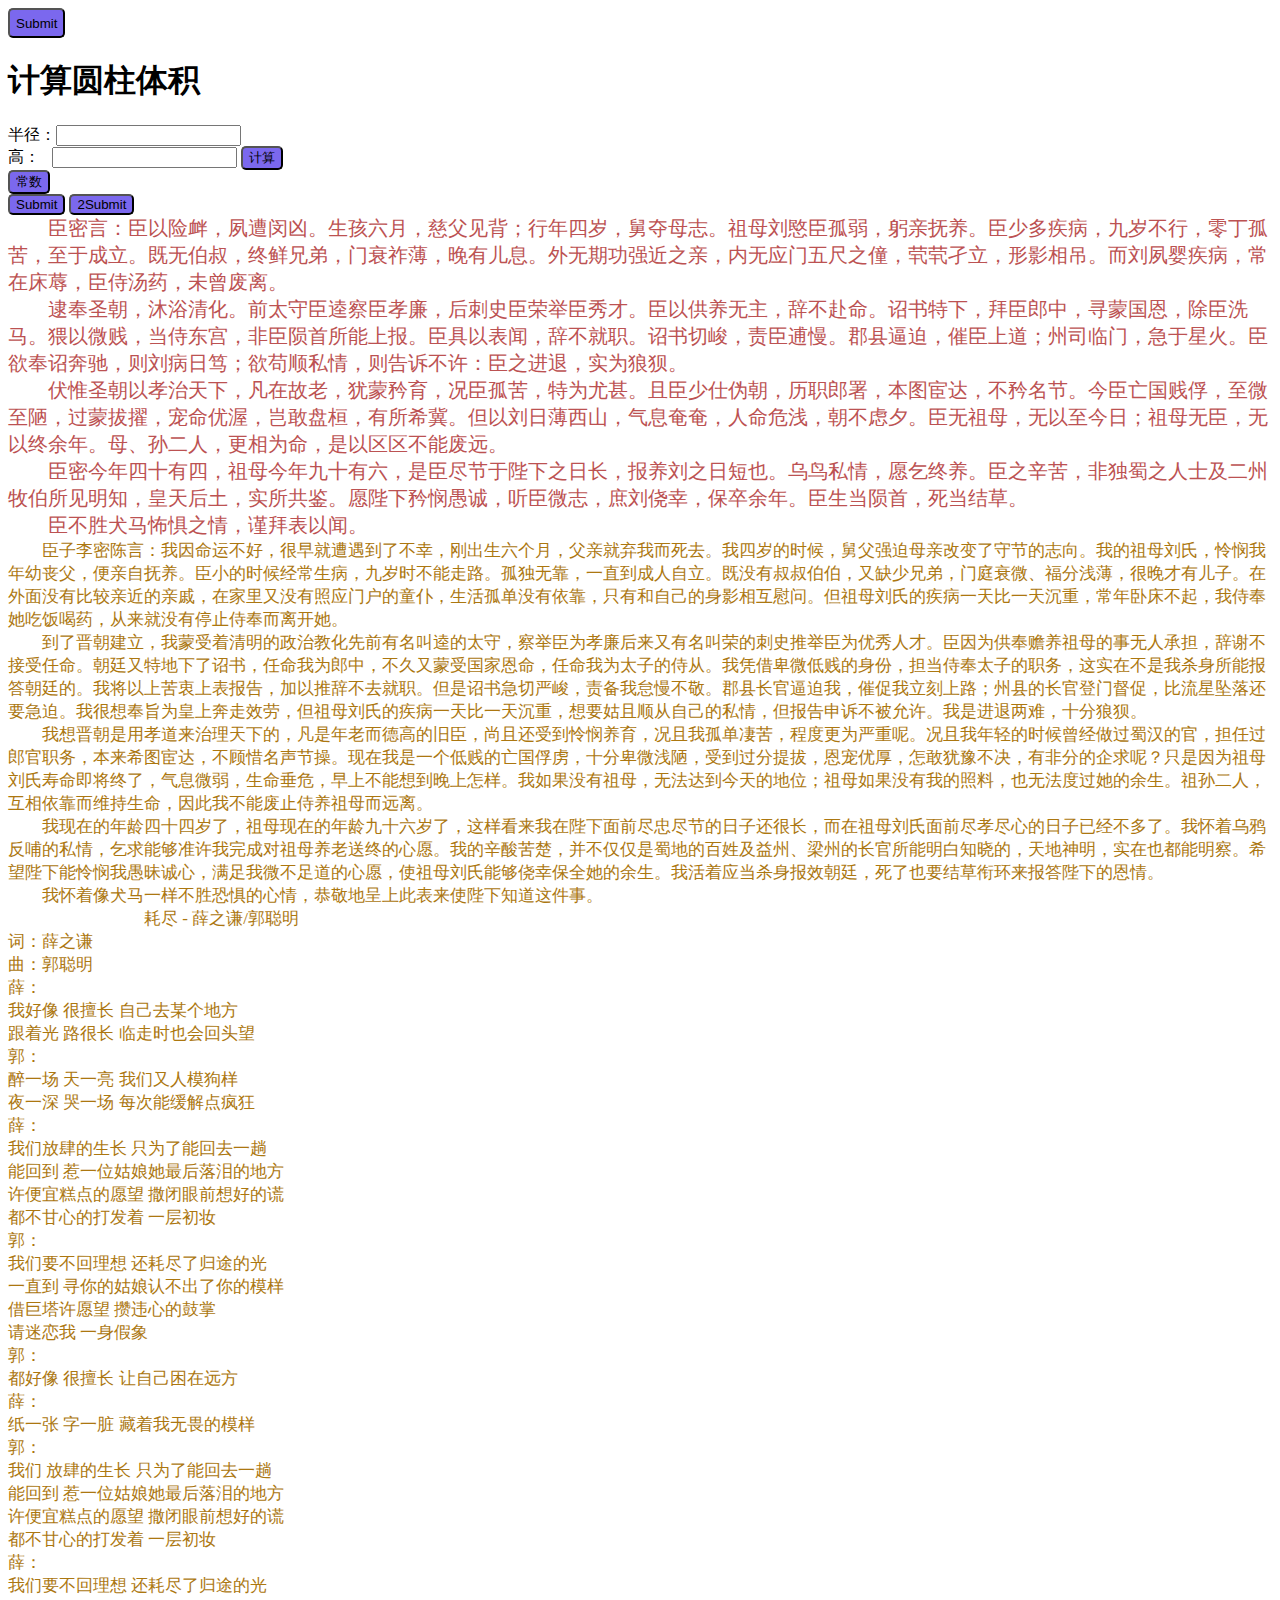
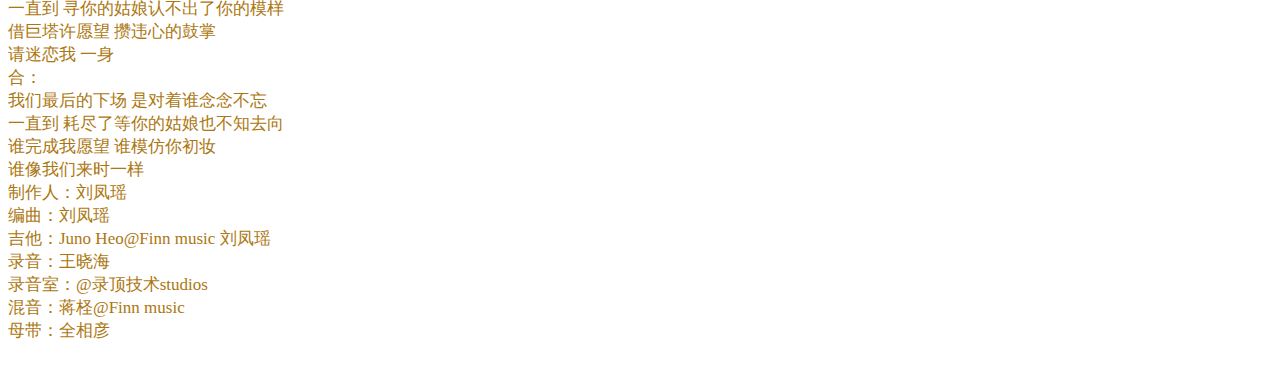
<file: HTML/Inside JavaScript/index.html>
<!DOCTYPE html>
<html lang="en">

<head>
	<meta http-equiv="Content-Type" content="text/html; charset=utf-8" />
	<title>无标题文档</title>
</head>
<style>
	button {
		border-radius: 5px;
		background-color: #7b68ee;
	}

	.input {
		width: auto;
		height: 30px;
	}

	.p {
		font-family: Microsoft YaHei;
	}
</style>

<body>
	<div>
		<script>
			function yuanzhutiji() {
				var a = document.getElementById('r').value
				var b = document.getElementById('h').value
				alert(Math.ceil(Math.PI * a * Math.PI * a * b) + '立方米')
			}
			function math(range) {
				var abc = Math.floor(Math.random() * 900 + 100)
				alert("您获得了" + abc + "元！（不可能是真的）")
			}
			function abc(x) {
				var num = '';
				for (var i = 0; i < 3; i++) {
					num += Math.floor(Math.random() * 10)
				}
				alert(num)
			}
			function kamenrider() {
				alert('E=' + Math.E)
				alert("LN2=" + Math.LN2)
				alert("ln10=" + Math.LN10)
				alert('LOG2E=' + Math.LOG2E)
				alert('LOG10E=' + Math.LOG10E)
				alert('PI=' + Math.PI)
				alert('SQRT1_2' + Math.SQRT1_2)
				alert('QRT2' + Math.SQRT2)
			}
		</script>
		<button onclick="math()" class="input">Submit</button>
		<h1 class="p">计算圆柱体积</h1>
		半径：<input id="r" type="text" /><br />
		高：&nbsp;&nbsp;&nbsp;<input id="h" type="text" />
		<button onclick="yuanzhutiji()">计算</button><br />
		<button onclick="kamenrider()">常数</button>
	</div>
	<div id="divx">
		<script>
			function ABC() {
				var out = "";
				var bad = new Date(2002, 13, 27, 05, 2, 10);
				document.getElementById('divx').innerHTML = bad
			}
			function date() {
				/*var chu = "";*/
				var good = new Date()
				document.write(good.getMonth()+1+" "+good.getDay()+' '+good.getFullYear()+" "+good.getHours()+' '+good.getMinutes()+" "+good.getSeconds())
			}
		</script>
		<button onclick="ABC()">Submit</button>
		<button onclick="date()">2Submit</button>
	</div>
	<div>
		<style>
			.p1 {
				font-family: Microsoft YaHei;
				font-size: 20px;
				text-indent: 2em;
				margin: 0;
				color: #bc5252;
			}

			.p2 {
				font-family: Microsoft YaHei;
				font-size: 17px;
				text-indent: 2em;
				margin: 0;
				color: #ac7710;
			}
		</style>
		<p class="p1">
			臣密言：臣以险衅，夙遭闵凶。生孩六月，慈父见背；行年四岁，舅夺母志。祖母刘愍臣孤弱，躬亲抚养。臣少多疾病，九岁不行，零丁孤苦，至于成立。既无伯叔，终鲜兄弟，门衰祚薄，晚有儿息。外无期功强近之亲，内无应门五尺之僮，茕茕孑立，形影相吊。而刘夙婴疾病，常在床蓐，臣侍汤药，未曾废离。
		</p>
		<p class="p1">
			逮奉圣朝，沐浴清化。前太守臣逵察臣孝廉，后刺史臣荣举臣秀才。臣以供养无主，辞不赴命。诏书特下，拜臣郎中，寻蒙国恩，除臣洗马。猥以微贱，当侍东宫，非臣陨首所能上报。臣具以表闻，辞不就职。诏书切峻，责臣逋慢。郡县逼迫，催臣上道；州司临门，急于星火。臣欲奉诏奔驰，则刘病日笃；欲苟顺私情，则告诉不许：臣之进退，实为狼狈。
		</p>
		<p class="p1">
			伏惟圣朝以孝治天下，凡在故老，犹蒙矜育，况臣孤苦，特为尤甚。且臣少仕伪朝，历职郎署，本图宦达，不矜名节。今臣亡国贱俘，至微至陋，过蒙拔擢，宠命优渥，岂敢盘桓，有所希冀。但以刘日薄西山，气息奄奄，人命危浅，朝不虑夕。臣无祖母，无以至今日；祖母无臣，无以终余年。母、孙二人，更相为命，是以区区不能废远。
		</p>
		<p class="p1">
			臣密今年四十有四，祖母今年九十有六，是臣尽节于陛下之日长，报养刘之日短也。乌鸟私情，愿乞终养。臣之辛苦，非独蜀之人士及二州牧伯所见明知，皇天后土，实所共鉴。愿陛下矜悯愚诚，听臣微志，庶刘侥幸，保卒余年。臣生当陨首，死当结草。
		</p>
		<p class="p1">臣不胜犬马怖惧之情，谨拜表以闻。
		</p>
		<p class="p2">
			臣子李密陈言：我因命运不好，很早就遭遇到了不幸，刚出生六个月，父亲就弃我而死去。我四岁的时候，舅父强迫母亲改变了守节的志向。我的祖母刘氏，怜悯我年幼丧父，便亲自抚养。臣小的时候经常生病，九岁时不能走路。孤独无靠，一直到成人自立。既没有叔叔伯伯，又缺少兄弟，门庭衰微、福分浅薄，很晚才有儿子。在外面没有比较亲近的亲戚，在家里又没有照应门户的童仆，生活孤单没有依靠，只有和自己的身影相互慰问。但祖母刘氏的疾病一天比一天沉重，常年卧床不起，我侍奉她吃饭喝药，从来就没有停止侍奉而离开她。
		</p>
		<p class="p2">
			到了晋朝建立，我蒙受着清明的政治教化先前有名叫逵的太守，察举臣为孝廉后来又有名叫荣的刺史推举臣为优秀人才。臣因为供奉赡养祖母的事无人承担，辞谢不接受任命。朝廷又特地下了诏书，任命我为郎中，不久又蒙受国家恩命，任命我为太子的侍从。我凭借卑微低贱的身份，担当侍奉太子的职务，这实在不是我杀身所能报答朝廷的。我将以上苦衷上表报告，加以推辞不去就职。但是诏书急切严峻，责备我怠慢不敬。郡县长官逼迫我，催促我立刻上路；州县的长官登门督促，比流星坠落还要急迫。我很想奉旨为皇上奔走效劳，但祖母刘氏的疾病一天比一天沉重，想要姑且顺从自己的私情，但报告申诉不被允许。我是进退两难，十分狼狈。
		</p>
		<p class="p2">
			我想晋朝是用孝道来治理天下的，凡是年老而德高的旧臣，尚且还受到怜悯养育，况且我孤单凄苦，程度更为严重呢。况且我年轻的时候曾经做过蜀汉的官，担任过郎官职务，本来希图宦达，不顾惜名声节操。现在我是一个低贱的亡国俘虏，十分卑微浅陋，受到过分提拔，恩宠优厚，怎敢犹豫不决，有非分的企求呢？只是因为祖母刘氏寿命即将终了，气息微弱，生命垂危，早上不能想到晚上怎样。我如果没有祖母，无法达到今天的地位；祖母如果没有我的照料，也无法度过她的余生。祖孙二人，互相依靠而维持生命，因此我不能废止侍养祖母而远离。
		</p>
		<p class="p2">
			我现在的年龄四十四岁了，祖母现在的年龄九十六岁了，这样看来我在陛下面前尽忠尽节的日子还很长，而在祖母刘氏面前尽孝尽心的日子已经不多了。我怀着乌鸦反哺的私情，乞求能够准许我完成对祖母养老送终的心愿。我的辛酸苦楚，并不仅仅是蜀地的百姓及益州、梁州的长官所能明白知晓的，天地神明，实在也都能明察。希望陛下能怜悯我愚昧诚心，满足我微不足道的心愿，使祖母刘氏能够侥幸保全她的余生。我活着应当杀身报效朝廷，死了也要结草衔环来报答陛下的恩情。
		</p>
		<p class="p2">我怀着像犬马一样不胜恐惧的心情，恭敬地呈上此表来使陛下知道这件事。</p>
		<pre class="p2">
			耗尽 - 薛之谦/郭聪明
词：薛之谦
曲：郭聪明
薛：
我好像 很擅长 自己去某个地方
跟着光 路很长 临走时也会回头望
郭：
醉一场 天一亮 我们又人模狗样
夜一深 哭一场 每次能缓解点疯狂
薛：
我们放肆的生长 只为了能回去一趟
能回到 惹一位姑娘她最后落泪的地方
许便宜糕点的愿望 撒闭眼前想好的谎
都不甘心的打发着 一层初妆
郭：
我们要不回理想 还耗尽了归途的光
一直到 寻你的姑娘认不出了你的模样
借巨塔许愿望 攒违心的鼓掌
请迷恋我 一身假象
郭：
都好像 很擅长 让自己困在远方
薛：
纸一张 字一脏 藏着我无畏的模样
郭：
我们 放肆的生长 只为了能回去一趟
能回到 惹一位姑娘她最后落泪的地方
许便宜糕点的愿望 撒闭眼前想好的谎
都不甘心的打发着 一层初妆
薛：
我们要不回理想 还耗尽了归途的光
一直到 寻你的姑娘认不出了你的模样
借巨塔许愿望 攒违心的鼓掌
请迷恋我 一身
合：
我们最后的下场 是对着谁念念不忘
一直到 耗尽了等你的姑娘也不知去向
谁完成我愿望 谁模仿你初妆
谁像我们来时一样
制作人：刘凤瑶
编曲：刘凤瑶
吉他：Juno Heo@Finn music 刘凤瑶
录音：王晓海
录音室：@录顶技术studios
混音：蒋柽@Finn music
母带：全相彦

		</pre>
	</div>
	<div>
		<script src="../Outside JavaScript/Untitled-1.js"></script>
	</div>
</body>

</html>
</file>
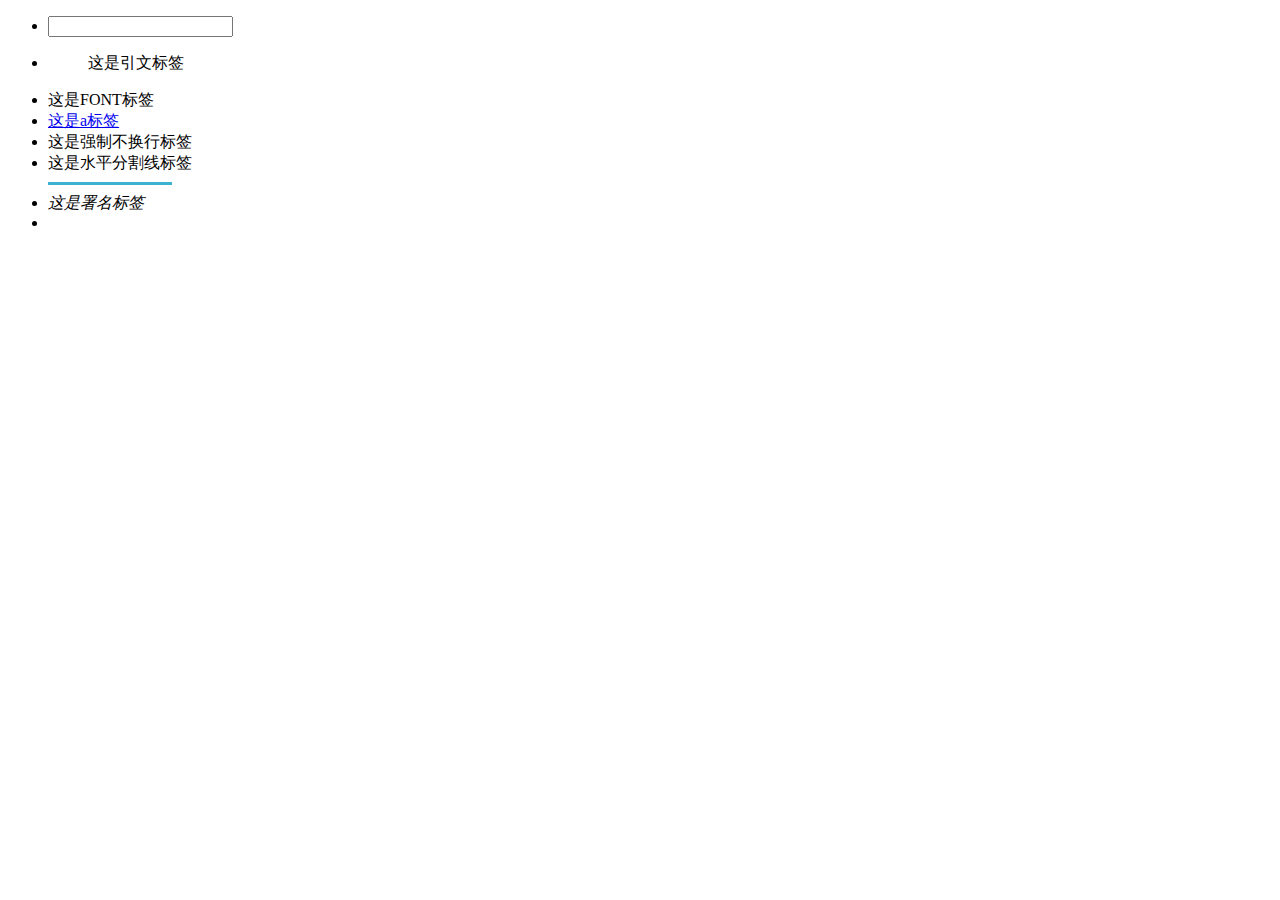
<file: HTML/Untitled-5.html>
<!DOCTYPE html>
<html>
<head>
<meta charset="utf-8">
<title>Welcome!</title>
</head>

<body>
	<ul>
		<li><input type="password">
		</li>
		<li>
		<blockquote>这是引文标签</blockquote>	
		</li>
		<li>
		<font>这是FONT标签</font>
		</li>
		<li>
		<a href="http://www.baidu.com">这是a标签</a>
		</li>
		<li>
		<nobr>这是强制不换行标签</nobr>
		<li>
		这是水平分割线标签
		<hr size="3" width="10%" color="#3bb2d0" align="left">
		</li>
		<li>
		<address>这是署名标签</address>
		</li>
		<li>
		
		</li>
	</ul>
</body>
</html>
</file>
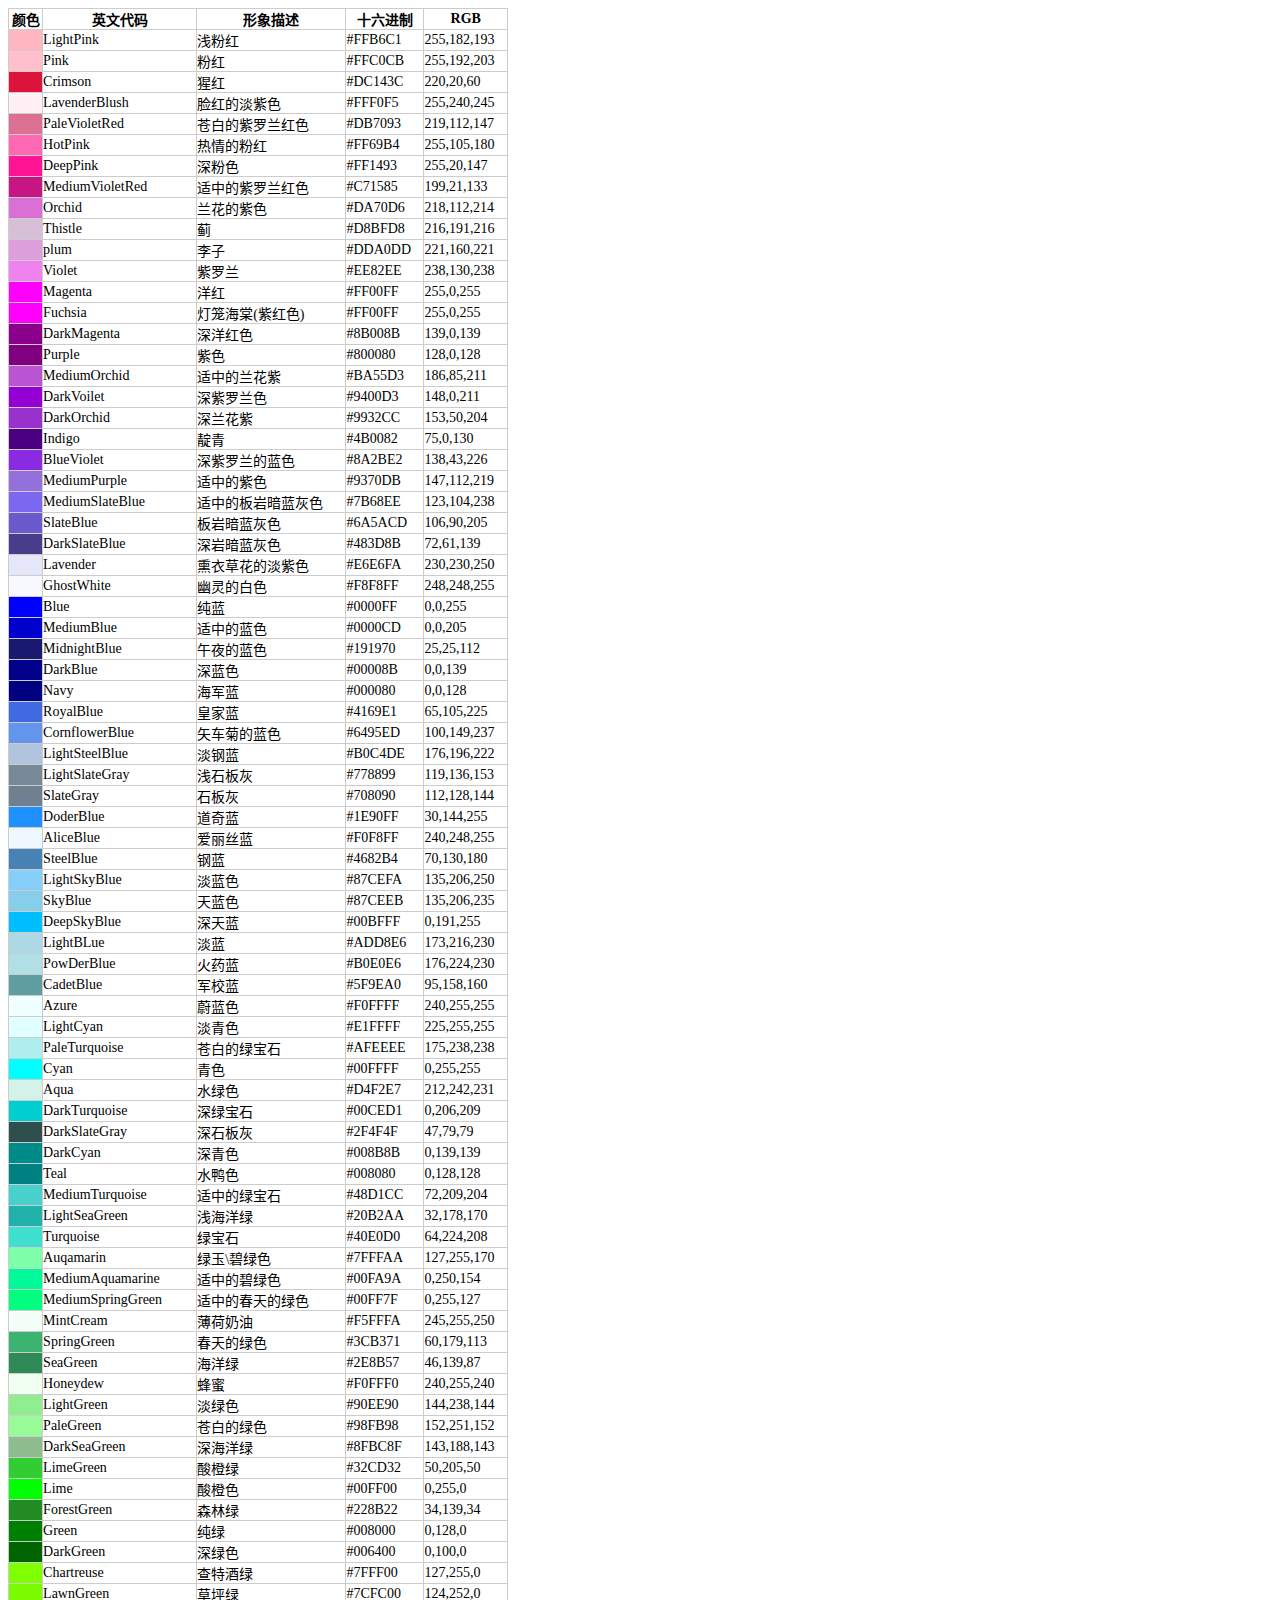
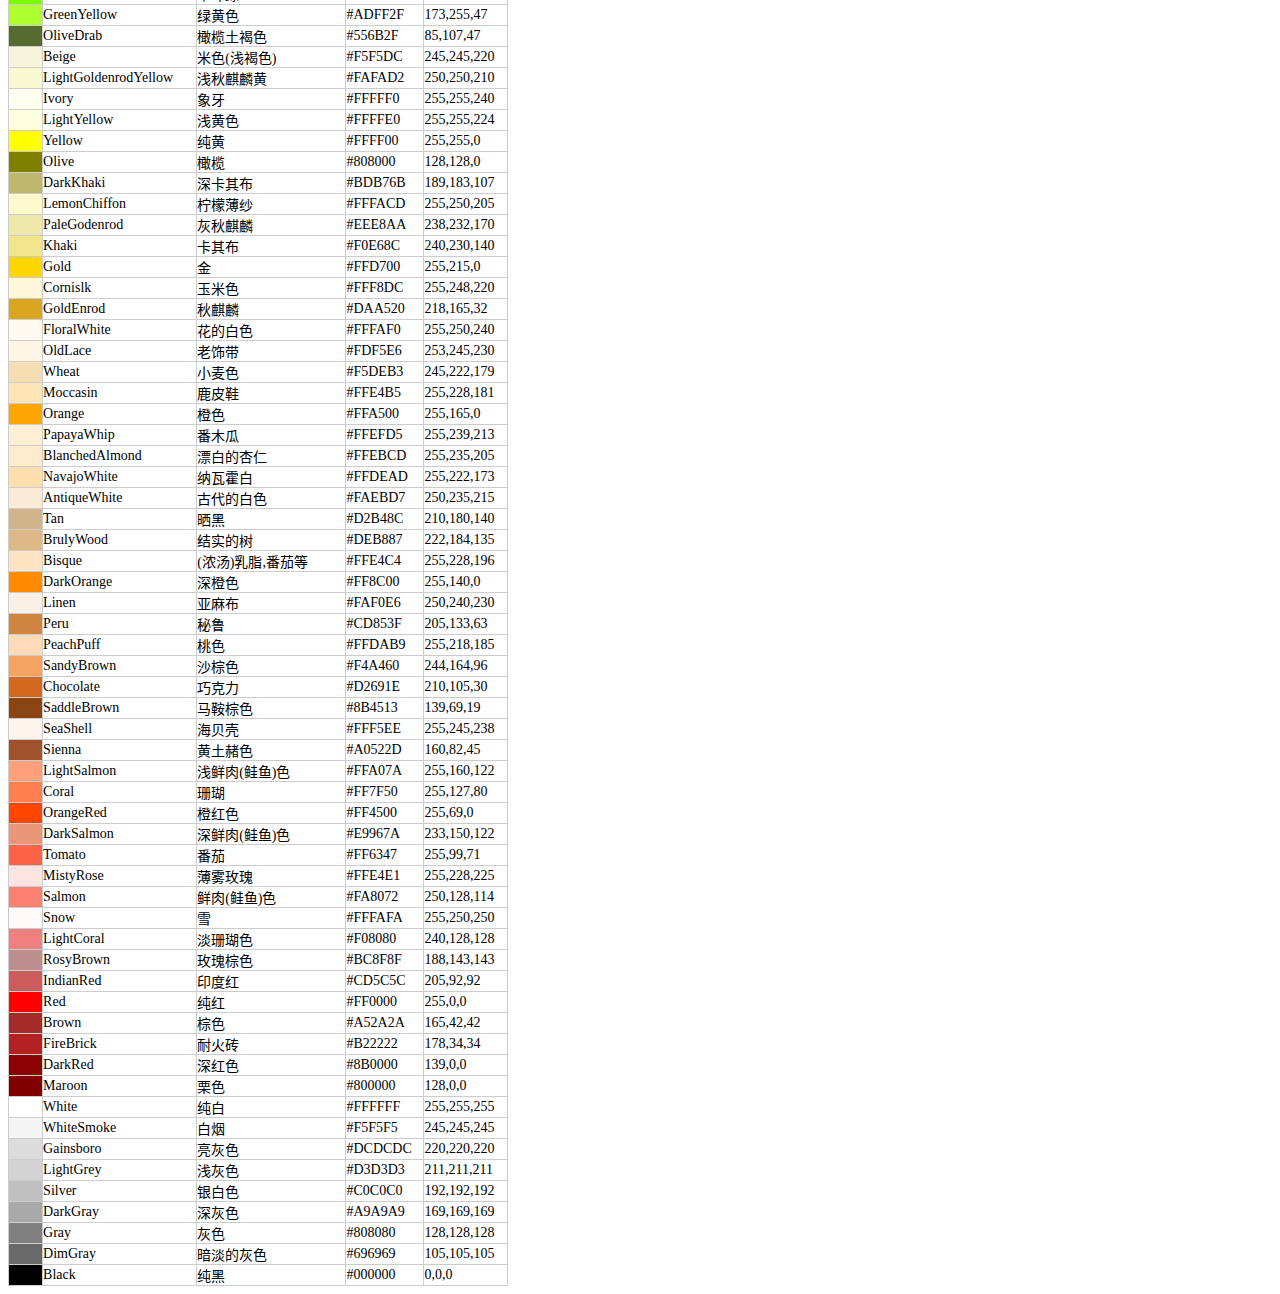
<file: HTML/颜色代码.html>
<!DOCTYPE html>
<html lang="zh-cn">
    <head>
        <title>十六进制颜色代码</title>
        <meta charset="UTF-8">
    </head>
    <body>
        <style>
            table{
                width:500px;
                height: auto;
            }
        </style>
<table bordercolor="#cccccc" cellspacing="0" cellpadding="0" width="100%" border="1" style="font-size:14px;border-collapse:collapse">
    <tbody>
        <tr align="center">
            <td><strong>颜色</strong></td>
            <td><strong>英文代码</strong></td>
            <td><strong>形象描述</strong></td>
            <td><strong>十六进制</strong></td>
            <td><strong>RGB</strong></td>
        </tr>
        <tr>
            <td bgcolor="#ffb6c1">　</td>
            <td>LightPink</td>
            <td>浅粉红</td>
            <td>#FFB6C1</td>
            <td>255,182,193</td>
        </tr>
        <tr>
            <td bgcolor="#ffc0cb">　</td>
            <td>Pink</td>
            <td>粉红</td>
            <td>#FFC0CB</td>
            <td>255,192,203</td>
        </tr>
        <tr>
            <td bgcolor="#dc143c">　</td>
            <td>Crimson</td>
            <td>猩红</td>
            <td>#DC143C</td>
            <td>220,20,60</td>
        </tr>
        <tr>
            <td bgcolor="#fff0f5">　</td>
            <td>LavenderBlush</td>
            <td>脸红的淡紫色</td>
            <td>#FFF0F5</td>
            <td>255,240,245</td>
        </tr>
        <tr>
            <td bgcolor="#db7093">　</td>
            <td>PaleVioletRed</td>
            <td>苍白的紫罗兰红色</td>
            <td>#DB7093</td>
            <td>219,112,147</td>
        </tr>
        <tr>
            <td bgcolor="#ff69b4">　</td>
            <td>HotPink</td>
            <td>热情的粉红</td>
            <td>#FF69B4</td>
            <td>255,105,180</td>
        </tr>
        <tr>
            <td bgcolor="#ff1493">　</td>
            <td>DeepPink</td>
            <td>深粉色</td>
            <td>#FF1493</td>
            <td>255,20,147</td>
        </tr>
        <tr>
            <td bgcolor="#c71585">　</td>
            <td>MediumVioletRed</td>
            <td>适中的紫罗兰红色</td>
            <td>#C71585</td>
            <td>199,21,133</td>
        </tr>
        <tr>
            <td bgcolor="#da70d6">　</td>
            <td>Orchid</td>
            <td>兰花的紫色</td>
            <td>#DA70D6</td>
            <td>218,112,214</td>
        </tr>
        <tr>
            <td bgcolor="#d8bfd8">　</td>
            <td>Thistle</td>
            <td>蓟</td>
            <td>#D8BFD8</td>
            <td>216,191,216</td>
        </tr>
        <tr>
            <td bgcolor="#dda0dd">　</td>
            <td>plum</td>
            <td>李子</td>
            <td>#DDA0DD</td>
            <td>221,160,221</td>
        </tr>
        <tr>
            <td bgcolor="#ee82ee">　</td>
            <td>Violet</td>
            <td>紫罗兰</td>
            <td>#EE82EE</td>
            <td>238,130,238</td>
        </tr>
        <tr>
            <td bgcolor="#ff00ff">　</td>
            <td>Magenta</td>
            <td>洋红</td>
            <td>#FF00FF</td>
            <td>255,0,255</td>
        </tr>
        <tr>
            <td bgcolor="#ff00ff">　</td>
            <td>Fuchsia</td>
            <td>灯笼海棠(紫红色)</td>
            <td>#FF00FF</td>
            <td>255,0,255</td>
        </tr>
        <tr>
            <td bgcolor="#8b008b">　</td>
            <td>DarkMagenta</td>
            <td>深洋红色</td>
            <td>#8B008B</td>
            <td>139,0,139</td>
        </tr>
        <tr>
            <td bgcolor="#800080">　</td>
            <td>Purple</td>
            <td>紫色</td>
            <td>#800080</td>
            <td>128,0,128</td>
        </tr>
        <tr>
            <td bgcolor="#ba55d3">　</td>
            <td>MediumOrchid</td>
            <td>适中的兰花紫</td>
            <td>#BA55D3</td>
            <td>186,85,211</td>
        </tr>
        <tr>
            <td bgcolor="#9400d3">　</td>
            <td>DarkVoilet</td>
            <td>深紫罗兰色</td>
            <td>#9400D3</td>
            <td>148,0,211</td>
        </tr>
        <tr>
            <td bgcolor="#9932cc">　</td>
            <td>DarkOrchid</td>
            <td>深兰花紫</td>
            <td>#9932CC</td>
            <td>153,50,204</td>
        </tr>
        <tr>
            <td bgcolor="#4b0082">　</td>
            <td>Indigo</td>
            <td>靛青</td>
            <td>#4B0082</td>
            <td>75,0,130</td>
        </tr>
        <tr>
            <td bgcolor="#8a2be2">　</td>
            <td>BlueViolet</td>
            <td>深紫罗兰的蓝色</td>
            <td>#8A2BE2</td>
            <td>138,43,226</td>
        </tr>
        <tr>
            <td bgcolor="#9370db">　</td>
            <td>MediumPurple</td>
            <td>适中的紫色</td>
            <td>#9370DB</td>
            <td>147,112,219</td>
        </tr>
        <tr>
            <td bgcolor="#7b68ee">　</td>
            <td>MediumSlateBlue</td>
            <td>适中的板岩暗蓝灰色</td>
            <td>#7B68EE</td>
            <td>123,104,238</td>
        </tr>
        <tr>
            <td bgcolor="#6a5acd">　</td>
            <td>SlateBlue</td>
            <td>板岩暗蓝灰色</td>
            <td>#6A5ACD</td>
            <td>106,90,205</td>
        </tr>
        <tr>
            <td bgcolor="#483d8b">　</td>
            <td>DarkSlateBlue</td>
            <td>深岩暗蓝灰色</td>
            <td>#483D8B</td>
            <td>72,61,139</td>
        </tr>
        <tr>
            <td bgcolor="#e6e6fa">　</td>
            <td>Lavender</td>
            <td>熏衣草花的淡紫色</td>
            <td>#E6E6FA</td>
            <td>230,230,250</td>
        </tr>
        <tr>
            <td bgcolor="#f8f8ff">　</td>
            <td>GhostWhite</td>
            <td>幽灵的白色</td>
            <td>#F8F8FF</td>
            <td>248,248,255</td>
        </tr>
        <tr>
            <td bgcolor="#0000ff">　</td>
            <td>Blue</td>
            <td>纯蓝</td>
            <td>#0000FF</td>
            <td>0,0,255</td>
        </tr>
        <tr>
            <td bgcolor="#0000cd">　</td>
            <td>MediumBlue</td>
            <td>适中的蓝色</td>
            <td>#0000CD</td>
            <td>0,0,205</td>
        </tr>
        <tr>
            <td bgcolor="#191970">　</td>
            <td>MidnightBlue</td>
            <td>午夜的蓝色</td>
            <td>#191970</td>
            <td>25,25,112</td>
        </tr>
        <tr>
            <td bgcolor="#00008b">　</td>
            <td>DarkBlue</td>
            <td>深蓝色</td>
            <td>#00008B</td>
            <td>0,0,139</td>
        </tr>
        <tr>
            <td bgcolor="#000080">　</td>
            <td>Navy</td>
            <td>海军蓝</td>
            <td>#000080</td>
            <td>0,0,128</td>
        </tr>
        <tr>
            <td bgcolor="#4169e1">　</td>
            <td>RoyalBlue</td>
            <td>皇家蓝</td>
            <td>#4169E1</td>
            <td>65,105,225</td>
        </tr>
        <tr>
            <td bgcolor="#6495ed">　</td>
            <td>CornflowerBlue</td>
            <td>矢车菊的蓝色</td>
            <td>#6495ED</td>
            <td>100,149,237</td>
        </tr>
        <tr>
            <td bgcolor="#b0c4de">　</td>
            <td>LightSteelBlue</td>
            <td>淡钢蓝</td>
            <td>#B0C4DE</td>
            <td>176,196,222</td>
        </tr>
        <tr>
            <td bgcolor="#778899">　</td>
            <td>LightSlateGray</td>
            <td>浅石板灰</td>
            <td>#778899</td>
            <td>119,136,153</td>
        </tr>
        <tr>
            <td bgcolor="#708090">　</td>
            <td>SlateGray</td>
            <td>石板灰</td>
            <td>#708090</td>
            <td>112,128,144</td>
        </tr>
        <tr>
            <td bgcolor="#1e90ff">　</td>
            <td>DoderBlue</td>
            <td>道奇蓝</td>
            <td>#1E90FF</td>
            <td>30,144,255</td>
        </tr>
        <tr>
            <td bgcolor="#f0f8ff">　</td>
            <td>AliceBlue</td>
            <td>爱丽丝蓝</td>
            <td>#F0F8FF</td>
            <td>240,248,255</td>
        </tr>
        <tr>
            <td bgcolor="#4682b4">　</td>
            <td>SteelBlue</td>
            <td>钢蓝</td>
            <td>#4682B4</td>
            <td>70,130,180</td>
        </tr>
        <tr>
            <td bgcolor="#87cefa">　</td>
            <td>LightSkyBlue</td>
            <td>淡蓝色</td>
            <td>#87CEFA</td>
            <td>135,206,250</td>
        </tr>
        <tr>
            <td bgcolor="#87ceeb">　</td>
            <td>SkyBlue</td>
            <td>天蓝色</td>
            <td>#87CEEB</td>
            <td>135,206,235</td>
        </tr>
        <tr>
            <td bgcolor="#00bfff">　</td>
            <td>DeepSkyBlue</td>
            <td>深天蓝</td>
            <td>#00BFFF</td>
            <td>0,191,255</td>
        </tr>
        <tr>
            <td bgcolor="#add8e6">　</td>
            <td>LightBLue</td>
            <td>淡蓝</td>
            <td>#ADD8E6</td>
            <td>173,216,230</td>
        </tr>
        <tr>
            <td bgcolor="#b0e0e6">　</td>
            <td>PowDerBlue</td>
            <td>火药蓝</td>
            <td>#B0E0E6</td>
            <td>176,224,230</td>
        </tr>
        <tr>
            <td bgcolor="#5f9ea0">　</td>
            <td>CadetBlue</td>
            <td>军校蓝</td>
            <td>#5F9EA0</td>
            <td>95,158,160</td>
        </tr>
        <tr>
            <td bgcolor="#f0ffff">　</td>
            <td>Azure</td>
            <td>蔚蓝色</td>
            <td>#F0FFFF</td>
            <td>240,255,255</td>
        </tr>
        <tr>
            <td bgcolor="#e1ffff">　</td>
            <td>LightCyan</td>
            <td>淡青色</td>
            <td>#E1FFFF</td>
            <td>225,255,255</td>
        </tr>
        <tr>
            <td bgcolor="#afeeee">　</td>
            <td>PaleTurquoise</td>
            <td>苍白的绿宝石</td>
            <td>#AFEEEE</td>
            <td>175,238,238</td>
        </tr>
        <tr>
            <td bgcolor="#00ffff">　</td>
            <td>Cyan</td>
            <td>青色</td>
            <td>#00FFFF</td>
            <td>0,255,255</td>
        </tr>
        <tr>
            <td bgcolor="#d4f2e7">　</td>
            <td>Aqua</td>
            <td>水绿色</td>
            <td>#D4F2E7</td>
            <td>212,242,231</td>
        </tr>
        <tr>
            <td bgcolor="#00ced1">　</td>
            <td>DarkTurquoise</td>
            <td>深绿宝石</td>
            <td>#00CED1</td>
            <td>0,206,209</td>
        </tr>
        <tr>
            <td bgcolor="#2f4f4f">　</td>
            <td>DarkSlateGray</td>
            <td>深石板灰</td>
            <td>#2F4F4F</td>
            <td>47,79,79</td>
        </tr>
        <tr>
            <td bgcolor="#008b8b">　</td>
            <td>DarkCyan</td>
            <td>深青色</td>
            <td>#008B8B</td>
            <td>0,139,139</td>
        </tr>
        <tr>
            <td bgcolor="#008080">　</td>
            <td>Teal</td>
            <td>水鸭色</td>
            <td>#008080</td>
            <td>0,128,128</td>
        </tr>
        <tr>
            <td bgcolor="#48d1cc">　</td>
            <td>MediumTurquoise</td>
            <td>适中的绿宝石</td>
            <td>#48D1CC</td>
            <td>72,209,204</td>
        </tr>
        <tr>
            <td bgcolor="#20b2aa">　</td>
            <td>LightSeaGreen</td>
            <td>浅海洋绿</td>
            <td>#20B2AA</td>
            <td>32,178,170</td>
        </tr>
        <tr>
            <td bgcolor="#40e0d0">　</td>
            <td>Turquoise</td>
            <td>绿宝石</td>
            <td>#40E0D0</td>
            <td>64,224,208</td>
        </tr>
        <tr>
            <td bgcolor="#7fffaa">　</td>
            <td>Auqamarin</td>
            <td>绿玉\碧绿色</td>
            <td>#7FFFAA</td>
            <td>127,255,170</td>
        </tr>
        <tr>
            <td bgcolor="#00fa9a">　</td>
            <td>MediumAquamarine</td>
            <td>适中的碧绿色</td>
            <td>#00FA9A</td>
            <td>0,250,154</td>
        </tr>
        <tr>
            <td bgcolor="#00ff7f">　</td>
            <td>MediumSpringGreen</td>
            <td>适中的春天的绿色</td>
            <td>#00FF7F</td>
            <td>0,255,127</td>
        </tr>
        <tr>
            <td bgcolor="#f5fffa">　</td>
            <td>MintCream</td>
            <td>薄荷奶油</td>
            <td>#F5FFFA</td>
            <td>245,255,250</td>
        </tr>
        <tr>
            <td bgcolor="#3cb371">　</td>
            <td>SpringGreen</td>
            <td>春天的绿色</td>
            <td>#3CB371</td>
            <td>60,179,113</td>
        </tr>
        <tr>
            <td bgcolor="#2e8b57">　</td>
            <td>SeaGreen</td>
            <td>海洋绿</td>
            <td>#2E8B57</td>
            <td>46,139,87</td>
        </tr>
        <tr>
            <td bgcolor="#f0fff0">　</td>
            <td>Honeydew</td>
            <td>蜂蜜</td>
            <td>#F0FFF0</td>
            <td>240,255,240</td>
        </tr>
        <tr>
            <td bgcolor="#90ee90">　</td>
            <td>LightGreen</td>
            <td>淡绿色</td>
            <td>#90EE90</td>
            <td>144,238,144</td>
        </tr>
        <tr>
            <td bgcolor="#98fb98">　</td>
            <td>PaleGreen</td>
            <td>苍白的绿色</td>
            <td>#98FB98</td>
            <td>152,251,152</td>
        </tr>
        <tr>
            <td bgcolor="#8fbc8f">　</td>
            <td>DarkSeaGreen</td>
            <td>深海洋绿</td>
            <td>#8FBC8F</td>
            <td>143,188,143</td>
        </tr>
        <tr>
            <td bgcolor="#32cd32">　</td>
            <td>LimeGreen</td>
            <td>酸橙绿</td>
            <td>#32CD32</td>
            <td>50,205,50</td>
        </tr>
        <tr>
            <td bgcolor="#00ff00">　</td>
            <td>Lime</td>
            <td>酸橙色</td>
            <td>#00FF00</td>
            <td>0,255,0</td>
        </tr>
        <tr>
            <td bgcolor="#228b22">　</td>
            <td>ForestGreen</td>
            <td>森林绿</td>
            <td>#228B22</td>
            <td>34,139,34</td>
        </tr>
        <tr>
            <td bgcolor="#008000">　</td>
            <td>Green</td>
            <td>纯绿</td>
            <td>#008000</td>
            <td>0,128,0</td>
        </tr>
        <tr>
            <td bgcolor="#006400">　</td>
            <td>DarkGreen</td>
            <td>深绿色</td>
            <td>#006400</td>
            <td>0,100,0</td>
        </tr>

        <tr>
            <td bgcolor="#7fff00">　</td>
            <td>Chartreuse</td>
            <td>查特酒绿</td>
            <td>#7FFF00</td>
            <td>127,255,0</td>
        </tr>
        <tr>
            <td bgcolor="#7cfc00">　</td>
            <td>LawnGreen</td>
            <td>草坪绿</td>
            <td>#7CFC00</td>
            <td>124,252,0</td>
        </tr>
        <tr>
            <td bgcolor="#adff2f">　</td>
            <td>GreenYellow</td>
            <td>绿黄色</td>
            <td>#ADFF2F</td>
            <td>173,255,47</td>
        </tr>
        <tr>
            <td bgcolor="#556b2f">　</td>
            <td>OliveDrab</td>
            <td>橄榄土褐色</td>
            <td>#556B2F</td>
            <td>85,107,47</td>
        </tr>
        <tr>
            <td bgcolor="#f5f5dc">　</td>
            <td>Beige</td>
            <td>米色(浅褐色)</td>
            <td>#F5F5DC</td>
            <td>245,245,220</td>
        </tr>
        <tr>
            <td bgcolor="#fafad2">　</td>
            <td>LightGoldenrodYellow</td>
            <td>浅秋麒麟黄</td>
            <td>#FAFAD2</td>
            <td>250,250,210</td>
        </tr>
        <tr>
            <td bgcolor="#fffff0">　</td>
            <td>Ivory</td>
            <td>象牙</td>
            <td>#FFFFF0</td>
            <td>255,255,240</td>
        </tr>
        <tr>
            <td bgcolor="#ffffe0">　</td>
            <td>LightYellow</td>
            <td>浅黄色</td>
            <td>#FFFFE0</td>
            <td>255,255,224</td>
        </tr>
        <tr>
            <td bgcolor="#ffff00">　</td>
            <td>Yellow</td>
            <td>纯黄</td>
            <td>#FFFF00</td>
            <td>255,255,0</td>
        </tr>
        <tr>
            <td bgcolor="#808000">　</td>
            <td>Olive</td>
            <td>橄榄</td>
            <td>#808000</td>
            <td>128,128,0</td>
        </tr>
        <tr>
            <td bgcolor="#bdb76b">　</td>
            <td>DarkKhaki</td>
            <td>深卡其布</td>
            <td>#BDB76B</td>
            <td>189,183,107</td>
        </tr>
        <tr>
            <td bgcolor="#fffacd">　</td>
            <td>LemonChiffon</td>
            <td>柠檬薄纱</td>
            <td>#FFFACD</td>
            <td>255,250,205</td>
        </tr>
        <tr>
            <td bgcolor="#eee8aa">　</td>
            <td>PaleGodenrod</td>
            <td>灰秋麒麟</td>
            <td>#EEE8AA</td>
            <td>238,232,170</td>
        </tr>
        <tr>
            <td bgcolor="#f0e68c">　</td>
            <td>Khaki</td>
            <td>卡其布</td>
            <td>#F0E68C</td>
            <td>240,230,140</td>
        </tr>
        <tr>
            <td bgcolor="#ffd700">　</td>
            <td>Gold</td>
            <td>金</td>
            <td>#FFD700</td>
            <td>255,215,0</td>
        </tr>
        <tr>
            <td bgcolor="#fff8dc">　</td>
            <td>Cornislk</td>
            <td>玉米色</td>
            <td>#FFF8DC</td>
            <td>255,248,220</td>
        </tr>
        <tr>
            <td bgcolor="#daa520">　</td>
            <td>GoldEnrod</td>
            <td>秋麒麟</td>
            <td>#DAA520</td>
            <td>218,165,32</td>
        </tr>
        <tr>
            <td bgcolor="#fffaf0">　</td>
            <td>FloralWhite</td>
            <td>花的白色</td>
            <td>#FFFAF0</td>
            <td>255,250,240</td>
        </tr>
        <tr>
            <td bgcolor="#fdf5e6">　</td>
            <td>OldLace</td>
            <td>老饰带</td>
            <td>#FDF5E6</td>
            <td>253,245,230</td>
        </tr>
        <tr>
            <td bgcolor="#f5deb3">　</td>
            <td>Wheat</td>
            <td>小麦色</td>
            <td>#F5DEB3</td>
            <td>245,222,179</td>
        </tr>
        <tr>
            <td bgcolor="#ffe4b5">　</td>
            <td>Moccasin</td>
            <td>鹿皮鞋</td>
            <td>#FFE4B5</td>
            <td>255,228,181</td>
        </tr>
        <tr>
            <td bgcolor="#ffa500">　</td>
            <td>Orange</td>
            <td>橙色</td>
            <td>#FFA500</td>
            <td>255,165,0</td>
        </tr>
        <tr>
            <td bgcolor="#ffefd5">　</td>
            <td>PapayaWhip</td>
            <td>番木瓜</td>
            <td>#FFEFD5</td>
            <td>255,239,213</td>
        </tr>
        <tr>
            <td bgcolor="#ffebcd">　</td>
            <td>BlanchedAlmond</td>
            <td>漂白的杏仁</td>
            <td>#FFEBCD</td>
            <td>255,235,205</td>
        </tr>
        <tr>
            <td bgcolor="#ffdead">　</td>
            <td>NavajoWhite</td>
            <td>纳瓦霍白</td>
            <td>#FFDEAD</td>
            <td>255,222,173</td>
        </tr>
        <tr>
            <td bgcolor="#faebd7">　</td>
            <td>AntiqueWhite</td>
            <td>古代的白色</td>
            <td>#FAEBD7</td>
            <td>250,235,215</td>
        </tr>
        <tr>
            <td bgcolor="#d2b48c">　</td>
            <td>Tan</td>
            <td>晒黑</td>
            <td>#D2B48C</td>
            <td>210,180,140</td>
        </tr>
        <tr>
            <td bgcolor="#deb887">　</td>
            <td>BrulyWood</td>
            <td>结实的树</td>
            <td>#DEB887</td>
            <td>222,184,135</td>
        </tr>
        <tr>
            <td bgcolor="#ffe4c4">　</td>
            <td>Bisque</td>
            <td>(浓汤)乳脂,番茄等</td>
            <td>#FFE4C4</td>
            <td>255,228,196</td>
        </tr>
        <tr>
            <td bgcolor="#ff8c00">　</td>
            <td>DarkOrange</td>
            <td>深橙色</td>
            <td>#FF8C00</td>
            <td>255,140,0</td>
        </tr>
        <tr>
            <td bgcolor="#faf0e6">　</td>
            <td>Linen</td>
            <td>亚麻布</td>
            <td>#FAF0E6</td>
            <td>250,240,230</td>
        </tr>
        <tr>
            <td bgcolor="#cd853f">　</td>
            <td>Peru</td>
            <td>秘鲁</td>
            <td>#CD853F</td>
            <td>205,133,63</td>
        </tr>
        <tr>
            <td bgcolor="#ffdab9">　</td>
            <td>PeachPuff</td>
            <td>桃色</td>
            <td>#FFDAB9</td>
            <td>255,218,185</td>
        </tr>
        <tr>
            <td bgcolor="#f4a460">　</td>
            <td>SandyBrown</td>
            <td>沙棕色</td>
            <td>#F4A460</td>
            <td>244,164,96</td>
        </tr>
        <tr>
            <td bgcolor="#d2691e">　</td>
            <td>Chocolate</td>
            <td>巧克力</td>
            <td>#D2691E</td>
            <td>210,105,30</td>
        </tr>
        <tr>
            <td bgcolor="#8b4513">　</td>
            <td>SaddleBrown</td>
            <td>马鞍棕色</td>
            <td>#8B4513</td>
            <td>139,69,19</td>
        </tr>
        <tr>
            <td bgcolor="#fff5ee">　</td>
            <td>SeaShell</td>
            <td>海贝壳</td>
            <td>#FFF5EE</td>
            <td>255,245,238</td>
        </tr>
        <tr>
            <td bgcolor="#a0522d">　</td>
            <td>Sienna</td>
            <td>黄土赭色</td>
            <td>#A0522D</td>
            <td>160,82,45</td>
        </tr>
        <tr>
            <td bgcolor="#ffa07a">　</td>
            <td>LightSalmon</td>
            <td>浅鲜肉(鲑鱼)色</td>
            <td>#FFA07A</td>
            <td>255,160,122</td>
        </tr>
        <tr>
            <td bgcolor="#ff7f50">　</td>
            <td>Coral</td>
            <td>珊瑚</td>
            <td>#FF7F50</td>
            <td>255,127,80</td>
        </tr>
        <tr>
            <td bgcolor="#ff4500">　</td>
            <td>OrangeRed</td>
            <td>橙红色</td>
            <td>#FF4500</td>
            <td>255,69,0</td>
        </tr>
        <tr>
            <td bgcolor="#e9967a">　</td>
            <td>DarkSalmon</td>
            <td>深鲜肉(鲑鱼)色</td>
            <td>#E9967A</td>
            <td>233,150,122</td>
        </tr>
        <tr>
            <td bgcolor="#ff6347">　</td>
            <td>Tomato</td>
            <td>番茄</td>
            <td>#FF6347</td>
            <td>255,99,71</td>
        </tr>
        <tr>
            <td bgcolor="#ffe4e1">　</td>
            <td>MistyRose</td>
            <td>薄雾玫瑰</td>
            <td>#FFE4E1</td>
            <td>255,228,225</td>
        </tr>
        <tr>
            <td bgcolor="#fa8072">　</td>
            <td>Salmon</td>
            <td>鲜肉(鲑鱼)色</td>
            <td>#FA8072</td>
            <td>250,128,114</td>
        </tr>
        <tr>
            <td bgcolor="#fffafa">　</td>
            <td>Snow</td>
            <td>雪</td>
            <td>#FFFAFA</td>
            <td>255,250,250</td>
        </tr>
        <tr>
            <td bgcolor="#f08080">　</td>
            <td>LightCoral</td>
            <td>淡珊瑚色</td>
            <td>#F08080</td>
            <td>240,128,128</td>
        </tr>
        <tr>
            <td bgcolor="#bc8f8f">　</td>
            <td>RosyBrown</td>
            <td>玫瑰棕色</td>
            <td>#BC8F8F</td>
            <td>188,143,143</td>
        </tr>
        <tr>
            <td bgcolor="#cd5c5c">　</td>
            <td>IndianRed</td>
            <td>印度红</td>
            <td>#CD5C5C</td>
            <td>205,92,92</td>
        </tr>
        <tr>
            <td bgcolor="#ff0000">　</td>
            <td>Red</td>
            <td>纯红</td>
            <td>#FF0000</td>
            <td>255,0,0</td>
        </tr>
        <tr>
            <td bgcolor="#a52a2a">　</td>
            <td>Brown</td>
            <td>棕色</td>
            <td>#A52A2A</td>
            <td>165,42,42</td>
        </tr>
        <tr>
            <td bgcolor="#b22222">　</td>
            <td>FireBrick</td>
            <td>耐火砖</td>
            <td>#B22222</td>
            <td>178,34,34</td>
        </tr>
        <tr>
            <td bgcolor="#8b0000">　</td>
            <td>DarkRed</td>
            <td>深红色</td>
            <td>#8B0000</td>
            <td>139,0,0</td>
        </tr>
        <tr>
            <td bgcolor="#800000">　</td>
            <td>Maroon</td>
            <td>栗色</td>
            <td>#800000</td>
            <td>128,0,0</td>
        </tr>
        <tr>
            <td bgcolor="#ffffff">　</td>
            <td>White</td>
            <td>纯白</td>
            <td>#FFFFFF</td>
            <td>255,255,255</td>
        </tr>
        <tr>
            <td bgcolor="#f5f5f5">　</td>
            <td>WhiteSmoke</td>
            <td>白烟</td>
            <td>#F5F5F5</td>
            <td>245,245,245</td>
        </tr>
        <tr>
            <td bgcolor="#dcdcdc">　</td>
            <td>Gainsboro</td>
            <td>亮灰色</td>
            <td>#DCDCDC</td>
            <td>220,220,220</td>
        </tr>
        <tr>
            <td bgcolor="#d3d3d3">　</td>
            <td>LightGrey</td>
            <td>浅灰色</td>
            <td>#D3D3D3</td>
            <td>211,211,211</td>
        </tr>
        <tr>
            <td bgcolor="#c0c0c0">　</td>
            <td>Silver</td>
            <td>银白色</td>
            <td>#C0C0C0</td>
            <td>192,192,192</td>
        </tr>
        <tr>
            <td bgcolor="#a9a9a9">　</td>
            <td>DarkGray</td>
            <td>深灰色</td>
            <td>#A9A9A9</td>
            <td>169,169,169</td>
        </tr>
        <tr>
            <td bgcolor="#808080">　</td>
            <td>Gray</td>
            <td>灰色</td>
            <td>#808080</td>
            <td>128,128,128</td>
        </tr>
        <tr>
            <td bgcolor="#696969">　</td>
            <td>DimGray</td>
            <td>暗淡的灰色</td>
            <td>#696969</td>
            <td>105,105,105</td>
        </tr>
        <tr>
            <td bgcolor="#000000">　</td>
            <td>Black</td>
            <td>纯黑</td>
            <td>#000000</td>
            <td>0,0,0</td>
        </tr>
    </tbody>
</table>
</body>
</html>
</file>
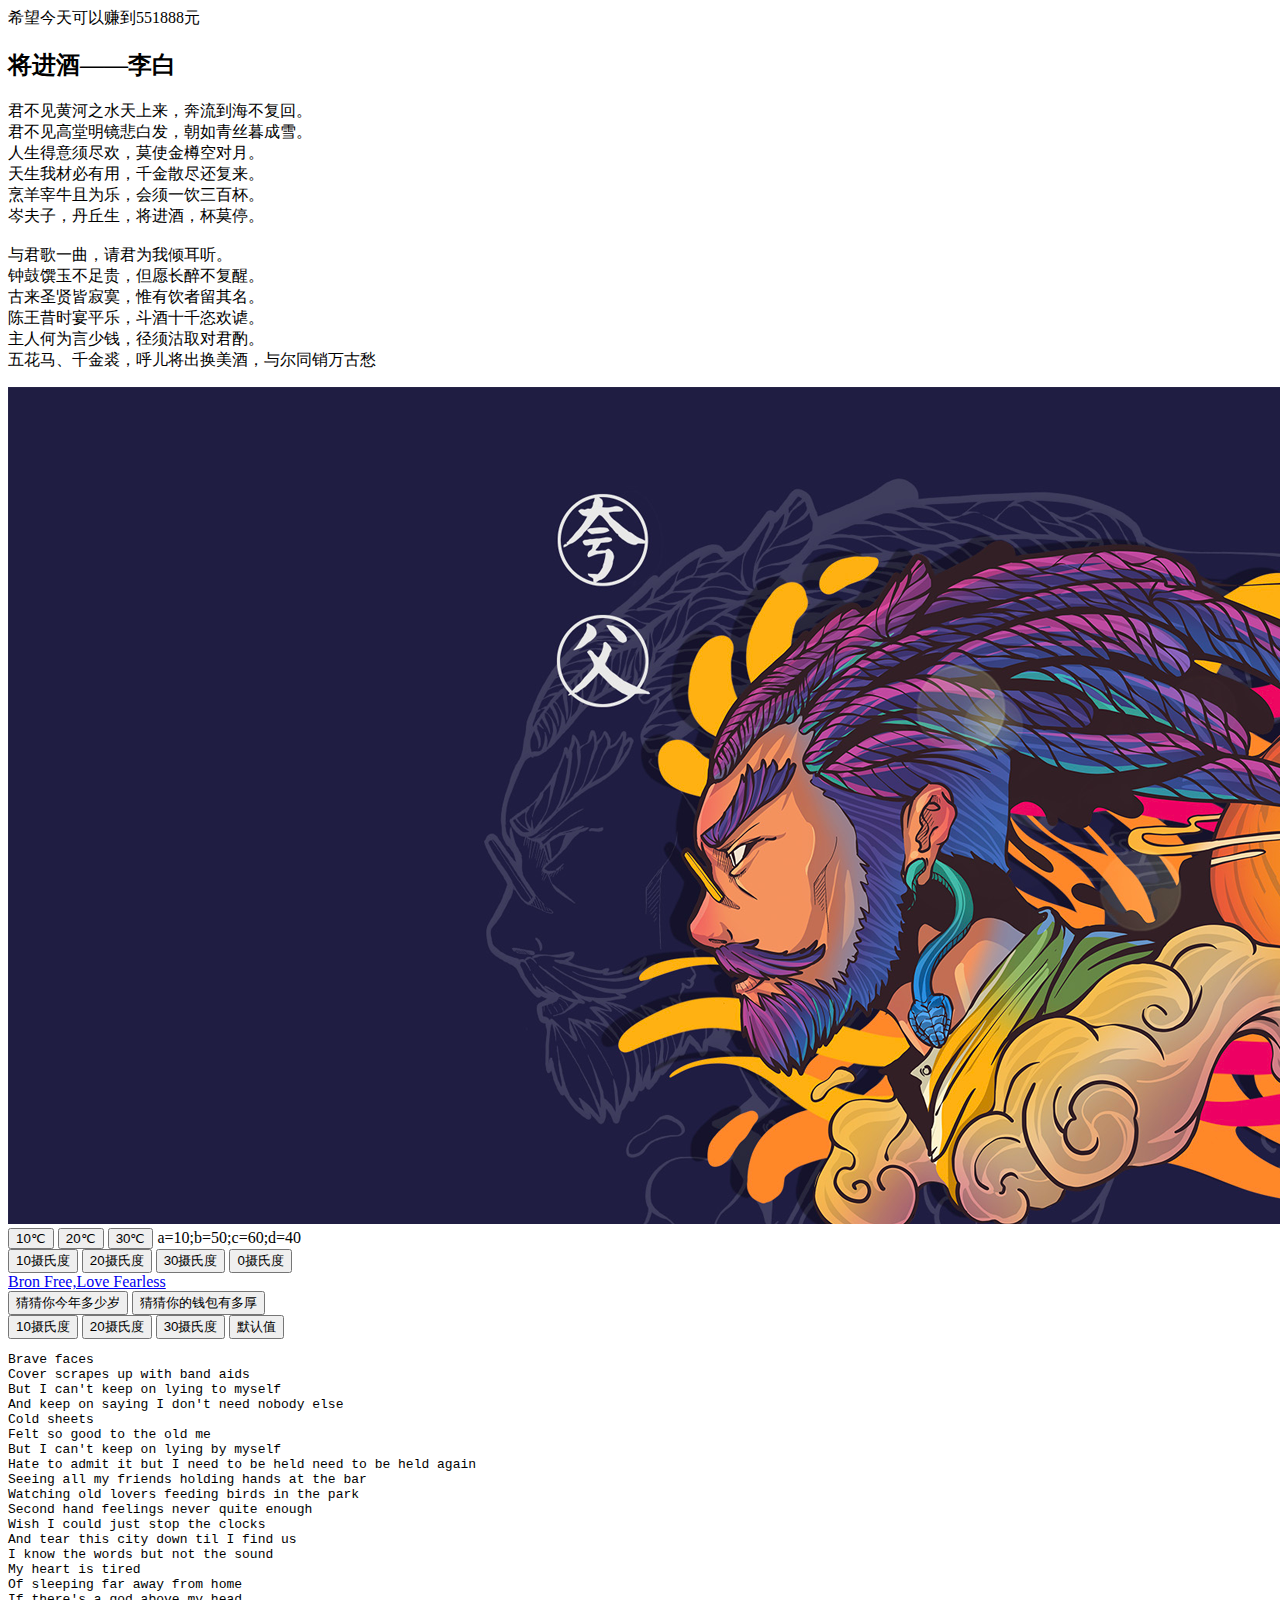
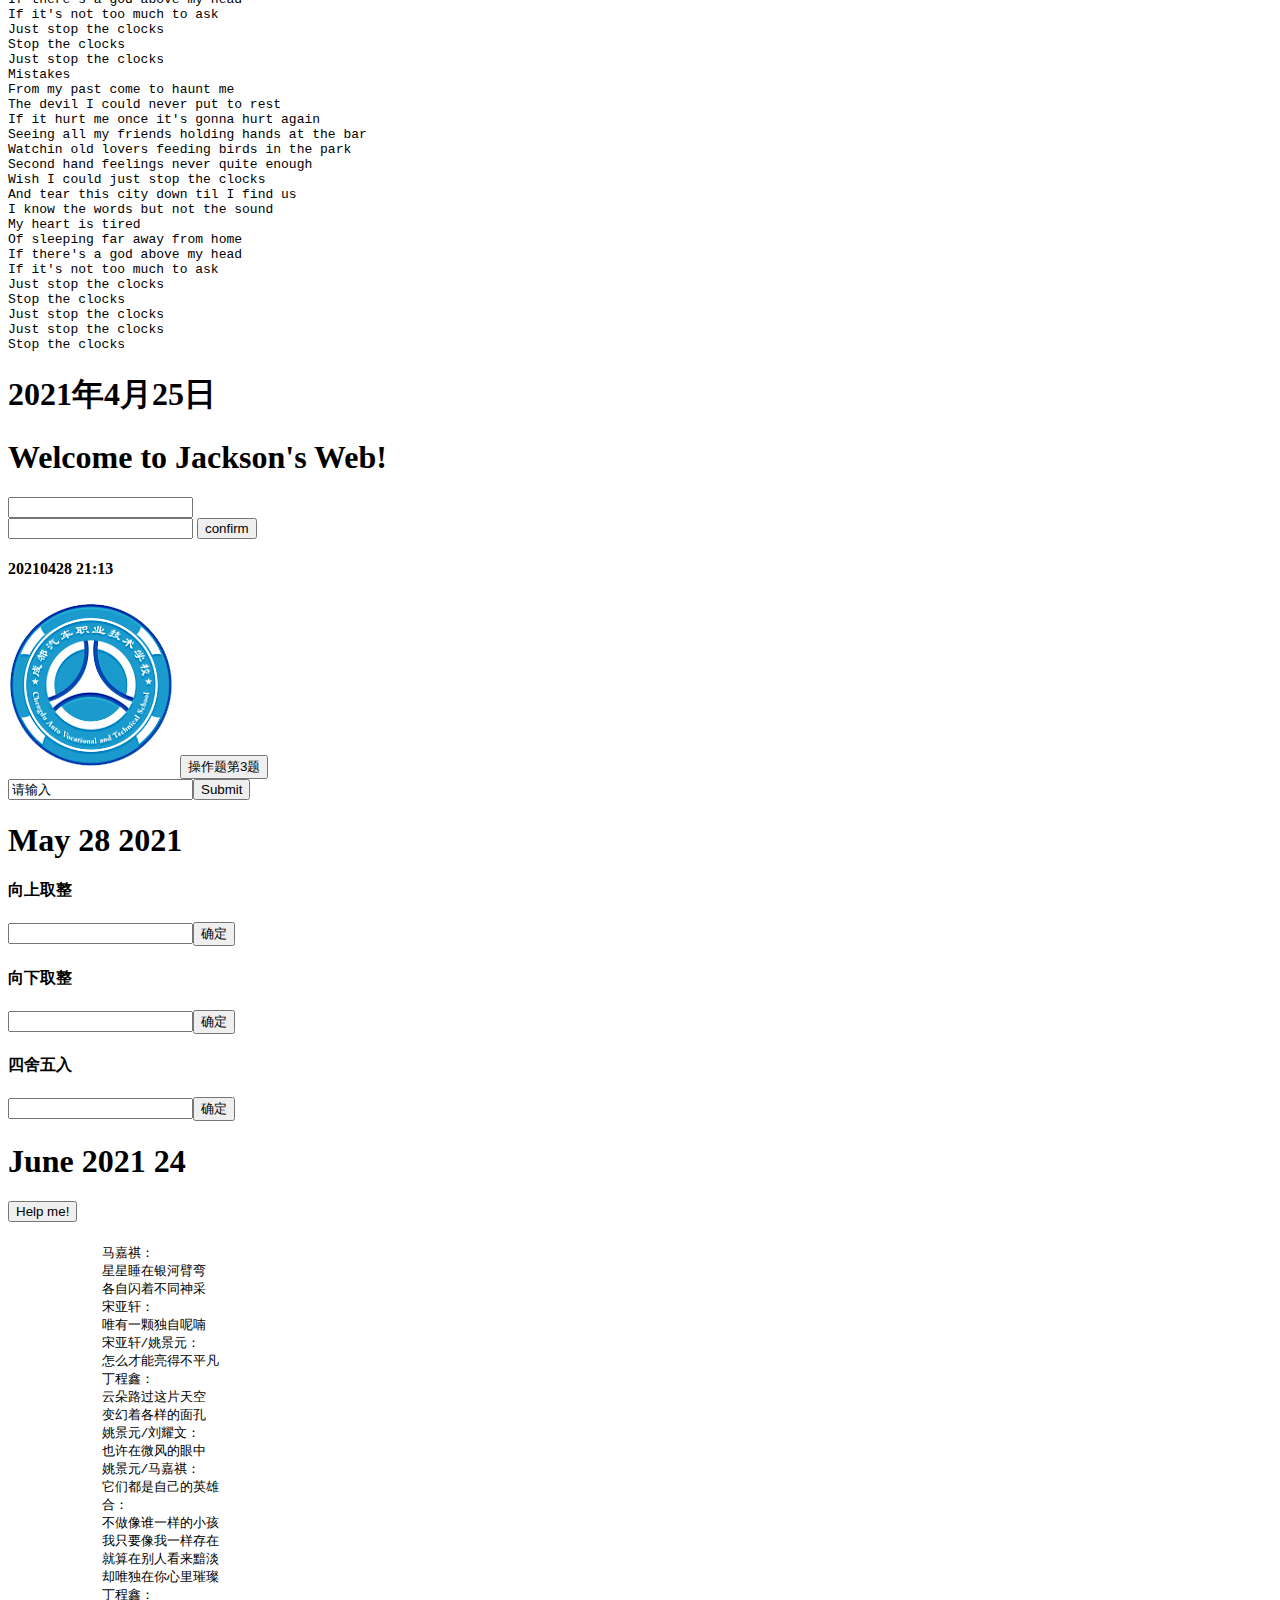
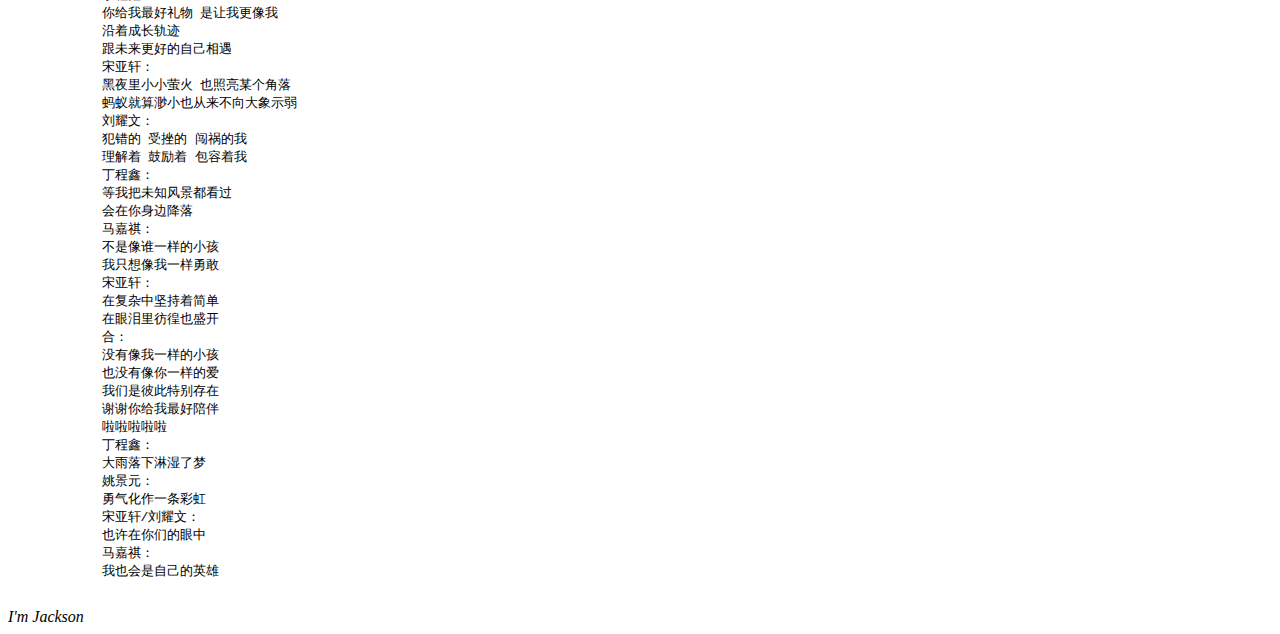
<file: HTML/Inside JavaScript/Untitled-1.html>
<!DOCTYPE html>
<html lang="en">

<head>
    <meta charset="UTF-8">
    <meta http-equiv="X-UA-Compatible" content="IE=edge">
    <meta name="viewport" content="width=device-width, initial-scale=1.0">
    <title>Document</title>
</head>

<body>
    <link href="../CSS/Untitled-1.css">
    <script>
        var sayALERT = function () {
            alert("You are in there!")
        }
        var helloAB = function (a, b, c, d) {
            var helloAB
            if (a > b) {
                helloAB = a
            }
            else {
                helloAB = b
            }
            if (helloAB < c) {
                helloAB = c
            }
            if (helloAB < d) {
                helloAB = d
            }
            return helloAB
        }
        window.document.write("希望今天可以赚到" + helloAB(20, 551888, 66, 9000) + "元")
        function cTemp(A) {                      //开始创建一个名叫cTemp的传参函数，传的参数叫A
            var hTemp = ((A * 9) / 5 + 32)           //声明一个名叫hTemp的变量，并且规定它的用法是对A进行乘以9再除以5最后加32的运算
            alert(hTemp + "转换为华氏度℉成功")  //创建了一个警告框——内容为“A通过计算最后的值和‘转换为华氏度℉成功’”   在警告框的内容中【也就是alert()】用引号可以原样显示引号里面的内容
            return hTemp                      //在这里用return语句结束了函数的运行，并且用警告框的方式显示函数最后的值
        }

    </script>
    <p>
    <h2>将进酒——李白</h2>
    君不见黄河之水天上来，奔流到海不复回。<br />
    君不见高堂明镜悲白发，朝如青丝暮成雪。<br />
    人生得意须尽欢，莫使金樽空对月。<br />
    天生我材必有用，千金散尽还复来。<br />
    烹羊宰牛且为乐，会须一饮三百杯。<br />
    岑夫子，丹丘生，将进酒，杯莫停。<br />
    <br />
    与君歌一曲，请君为我倾耳听。<br />
    钟鼓馔玉不足贵，但愿长醉不复醒。<br />
    古来圣贤皆寂寞，惟有饮者留其名。<br />
    陈王昔时宴平乐，斗酒十千恣欢谑。<br />
    主人何为言少钱，径须沽取对君酌。<br />
    五花马、千金裘，呼儿将出换美酒，与尔同销万古愁</p>
    
    <img src="LenovoWallPaper.png" onclick="this.src='肆百击-王源.jpg'" onmouseout="this.src='../LenovoWallPaper.png'"
        title="别晃了，啥也不是！" class="img">
    <br />
    <button onclick="cTemp(10)">10℃</button>
    <!--这里的onclick（鼠标捕获事件）中直接用function后面创建的函数名【（）也是函数名的一部分】-->
    <button onclick="cTemp(20)">20℃</button>
    <!--这里调用函数时，直接在调用的时候给了它一个值-->
    <button onclick="cTemp(30)">30℃</button>
    <!--这里的30乘以9再除以5最后加上32得到的值是86-->
 
    <script>
        //创建传参函数
        function sayHello(A) {
            A = A || 0
            var cTemp = (A * 9) / 5 + 32

            return cTemp
        }
        var a, b, c, d, e
        a = 10;
        b = 20;
        c = 30;
        d = 40;
        b = a + d
        c = a + b
        document.write("a=" + a + ";b=" + b + ";c=" + c + ";d=" + d)
    </script>
    <br />
    <input type="button" onclick="alert(sayHello(10))" value="10摄氏度" class="input1">
    <input type="button" onclick="alert(sayHello(20))" value="20摄氏度" class="input1">
    <input type="button" onclick="alert(sayHello(30))" value="30摄氏度" class="input1">
    <input type="button" onclick="alert(sayHello())" value="0摄氏度" class="input1">
    <br />
    <a href="http://www.baidu.com" class="a">Bron Free,Love Fearless</a>
    <style>
   
    </style>
    <script>
        function bidaxiao(a, b, c, d, e) {
            var bidaxiao
            if (a > b) {
                bidaxiao = a
            }
            else {
                bidaxiao = b
            }
            if (c > bidaxiao) {
                bidaxiao = c
            }
            if (d > bidaxiao) {
                bidaxiao = d
            }
            if (e > bidaxiao) {
                bidaxiao = e
            }
            return bidaxiao
        }
    </script>
    <br />
    <input type="button" onclick="alert('你今年'+bidaxiao(1,2,3,4,18)+'岁')" value="猜猜你今年多少岁" calss="input2">
    <input type="button" onclick="alert('你的钱包有'+bidaxiao(3,20,78,34,67)+'厘米厚，哇！不得了！(⊙o⊙)')" value="猜猜你的钱包有多厚">
    <script>
        //创建传参函数
        function sayHello(A) {
            A = A || 1
            var cTemp = (A * 9) / 5 + 32

            return cTemp
        }

    </script>
    <br />
    <input type="button" onclick="alert(sayHello(10))" value="10摄氏度">
    <input type="button" onclick="alert(sayHello(20))" value="20摄氏度">
    <input type="button" onclick="alert(sayHello(30))" value="30摄氏度">
    <input type="button" onclick="alert(sayHello())" value="默认值">
    <pre>Brave faces
Cover scrapes up with band aids
But I can't keep on lying to myself
And keep on saying I don't need nobody else
Cold sheets
Felt so good to the old me
But I can't keep on lying by myself
Hate to admit it but I need to be held need to be held again
Seeing all my friends holding hands at the bar
Watching old lovers feeding birds in the park
Second hand feelings never quite enough
Wish I could just stop the clocks
And tear this city down til I find us
I know the words but not the sound
My heart is tired
Of sleeping far away from home
If there's a god above my head
If it's not too much to ask
Just stop the clocks
Stop the clocks
Just stop the clocks
Mistakes
From my past come to haunt me
The devil I could never put to rest
If it hurt me once it's gonna hurt again
Seeing all my friends holding hands at the bar
Watchin old lovers feeding birds in the park
Second hand feelings never quite enough
Wish I could just stop the clocks
And tear this city down til I find us
I know the words but not the sound
My heart is tired
Of sleeping far away from home
If there's a god above my head
If it's not too much to ask
Just stop the clocks
Stop the clocks
Just stop the clocks
Just stop the clocks
Stop the clocks
</pre>
<!--For Roy Wang-《Stop The Clocks》-->
    <h1>2021年4月25日</h1>

    <script>
        function a() {
            var b = document.getElementById("input1").value
            document.getElementById("h3").innerHTML = "Hello！" + b + "   Welcome to Jackson's Web!"
        }

    </script>
    <h1>Welcome to Jackson's Web!</h1>
    <input type="text" id="input1" class="input0425" /><br />
    <input type="password" class="input0425">
    <button onclick="a()" class="button">confirm</button>
    <h3 id="h3"></h3>
    <!--<script>
        function A(a,b,c){
            var B
            if(a>b){
                B=a+c
            }
            else{
                B=b+c
            }
            B=B+a+b
            return B
        }
    </script>
    <input type="button" value="IQQ" onclick="alert(A(2,3,4))">-->
    <h4>20210428 21:13</h4>
    <script>
        /* var stuName
        stuName="叶登生"
        alert (stuName)
         var stuAge
        stuAge=16
        alert (stuAge)
         var stuTuan
        stuTuan="不是团员" 
        alert(stuTuan)*/

        function pf(a) {
            var b = a * a
            alert(b)
            return b
        }
    </script>
    <img src="1.png" title="你还没有点击哦！" onclick="this.title='My New Title'">
    <button onclick="pf(3)">操作题第3题</button>
    <div>

        <script>
            function a() {
                var b = document.getElementById("4399").value

            }
        </script>
        <input type='text' value="请输入" id="4399"><input class="" onclick="a()" type='submit'>
    </div>
    <div>
        <h1>May 28 2021</h1>

        <script>
            function ceil() {
                var o = document.getElementById('p').value
                alert(Math.ceil(o))
            }
            function floor() {
                var floor = document.getElementById('pp').value
                confirm(Math.floor(floor))
            }
            function round() {
                var round = document.getElementById('round').value
                confirm(Math.round(round))
            }
        </script>
        <h4>向上取整</h4>
        <input type="text" id="p"><button onclick="ceil()">确定</button><br />
        <h4>向下取整</h4>
        <input type="text" id="pp"><button onclick="floor()">确定</button><br />
        <h4>四舍五入</h4>
        <input type="text" id="round"><button onclick="round()">确定</button>
    </div>
    <div>
        <h1>June 2021 24 </h1>

        <script>
            function help() {
                var friends = document.getElementById('help').innerHTML = 'I love you Tanks for your help me in need help!'
            }
        </script>
        <button onclick="help()">Help me!</button>
        <h1 class="h1" id="help"></h1>
    </div>
    <div>
        <script src="../Outside JavaScript/Untitled-1.js">

        </script>
        <link herf="../CSS/Untitled-1.css">
        <pre>
            马嘉祺：
            星星睡在银河臂弯
            各自闪着不同神采
            宋亚轩：
            唯有一颗独自呢喃
            宋亚轩/姚景元：
            怎么才能亮得不平凡
            丁程鑫：
            云朵路过这片天空
            变幻着各样的面孔
            姚景元/刘耀文：
            也许在微风的眼中
            姚景元/马嘉祺：
            它们都是自己的英雄
            合：
            不做像谁一样的小孩
            我只要像我一样存在
            就算在别人看来黯淡
            却唯独在你心里璀璨
            丁程鑫：
            你给我最好礼物 是让我更像我
            沿着成长轨迹
            跟未来更好的自己相遇
            宋亚轩：
            黑夜里小小萤火 也照亮某个角落
            蚂蚁就算渺小也从来不向大象示弱
            刘耀文：
            犯错的 受挫的 闯祸的我
            理解着 鼓励着 包容着我
            丁程鑫：
            等我把未知风景都看过
            会在你身边降落
            马嘉祺：
            不是像谁一样的小孩
            我只想像我一样勇敢
            宋亚轩：
            在复杂中坚持着简单
            在眼泪里彷徨也盛开
            合：
            没有像我一样的小孩
            也没有像你一样的爱
            我们是彼此特别存在
            谢谢你给我最好陪伴
            啦啦啦啦啦
            丁程鑫：
            大雨落下淋湿了梦
            姚景元：
            勇气化作一条彩虹
            宋亚轩/刘耀文：
            也许在你们的眼中
            马嘉祺：
            我也会是自己的英雄
        </pre>
    </div>
    <div>
        <address>I'm Jackson</address>
    </div>
</body>

</html>
</file>
<file: HTML/CSS/Untitled-1.css>
.img{
    width:300px;
    height:400px;
}
.input1 {
    width: auto;
    height: 40px;
}

.a {
    text-decoration: none;
    color: 000000;
}
.input2 {
    width: auto;
    height: 50px;
}
.input0425 {
    width: auto;
    height: 30px;
}

.button {
    width: auto;
    height: 40px;
}
.h1 {
    font-family: Microsoft YaHei;
}
</file>
